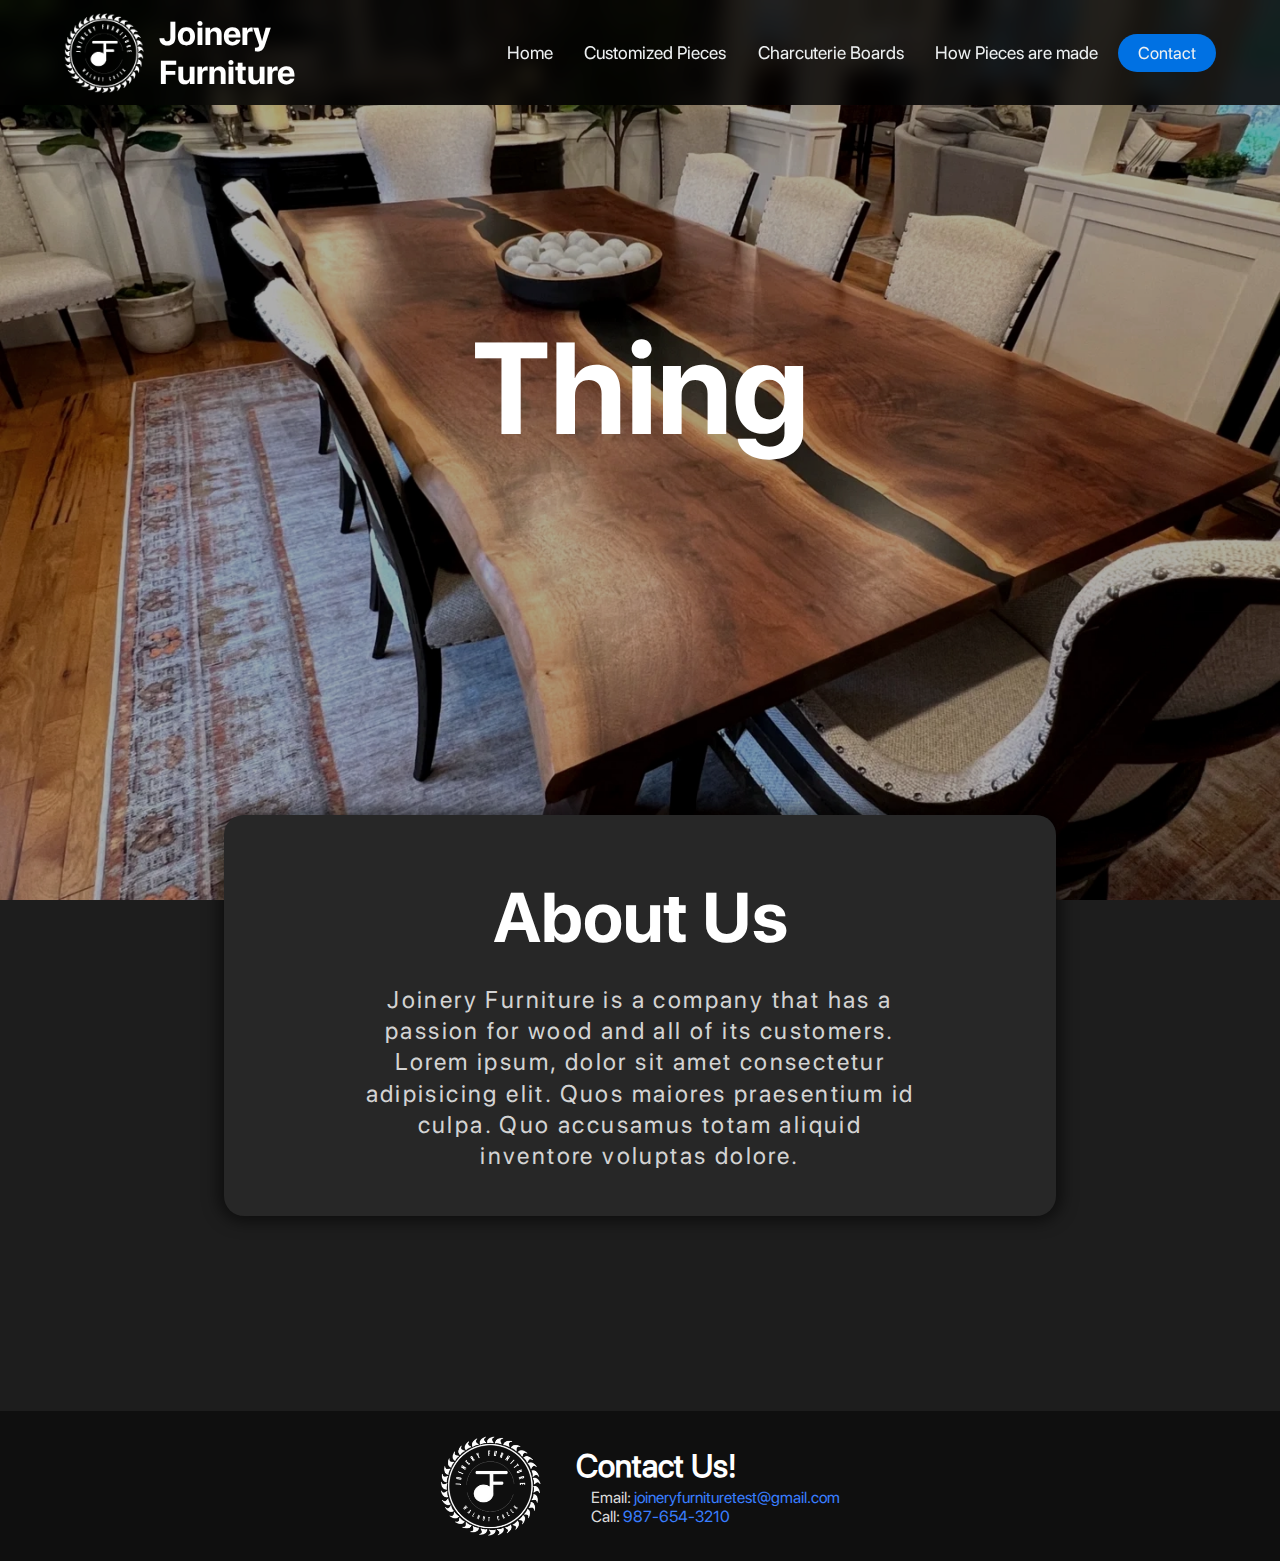
<file: index.html>
<!DOCTYPE html>
<html lang="en">

<head>
    <meta charset="UTF-8">
    <meta http-equiv="X-UA-Compatible" content="IE=edge">
    <meta name="viewport" content="width=device-width, initial-scale=1.0">
    <title>Joinery Furniture</title>
    <link rel="stylesheet" href="index.css">
    <link rel="stylesheet" href="common.css">
</head>

<body>
    <script src="common.js" defer></script>




    <div id="banner">
        <!-- <img id="bannerImg" src="image_wood.png" alt="#"> -->
        <div id="title">Joinery Furniture</div>
    </div>



    <section id="main" class="overlay">
        <div class="overlayContent">
            <div id="subtitle">About Us</div>
            <h1 class="subNotes">Joinery Furniture is a company that has a passion for wood and
                all of its customers. Lorem ipsum, dolor sit amet consectetur adipisicing elit. Quos maiores praesentium
                id culpa. Quo accusamus totam aliquid inventore voluptas dolore.
            </h1>

            <!-- <div id="reds">
                <div id="red"></div>
                <div id="red"></div>
            </div> -->
        </div>
    </section>


</body>

</html>
</file>
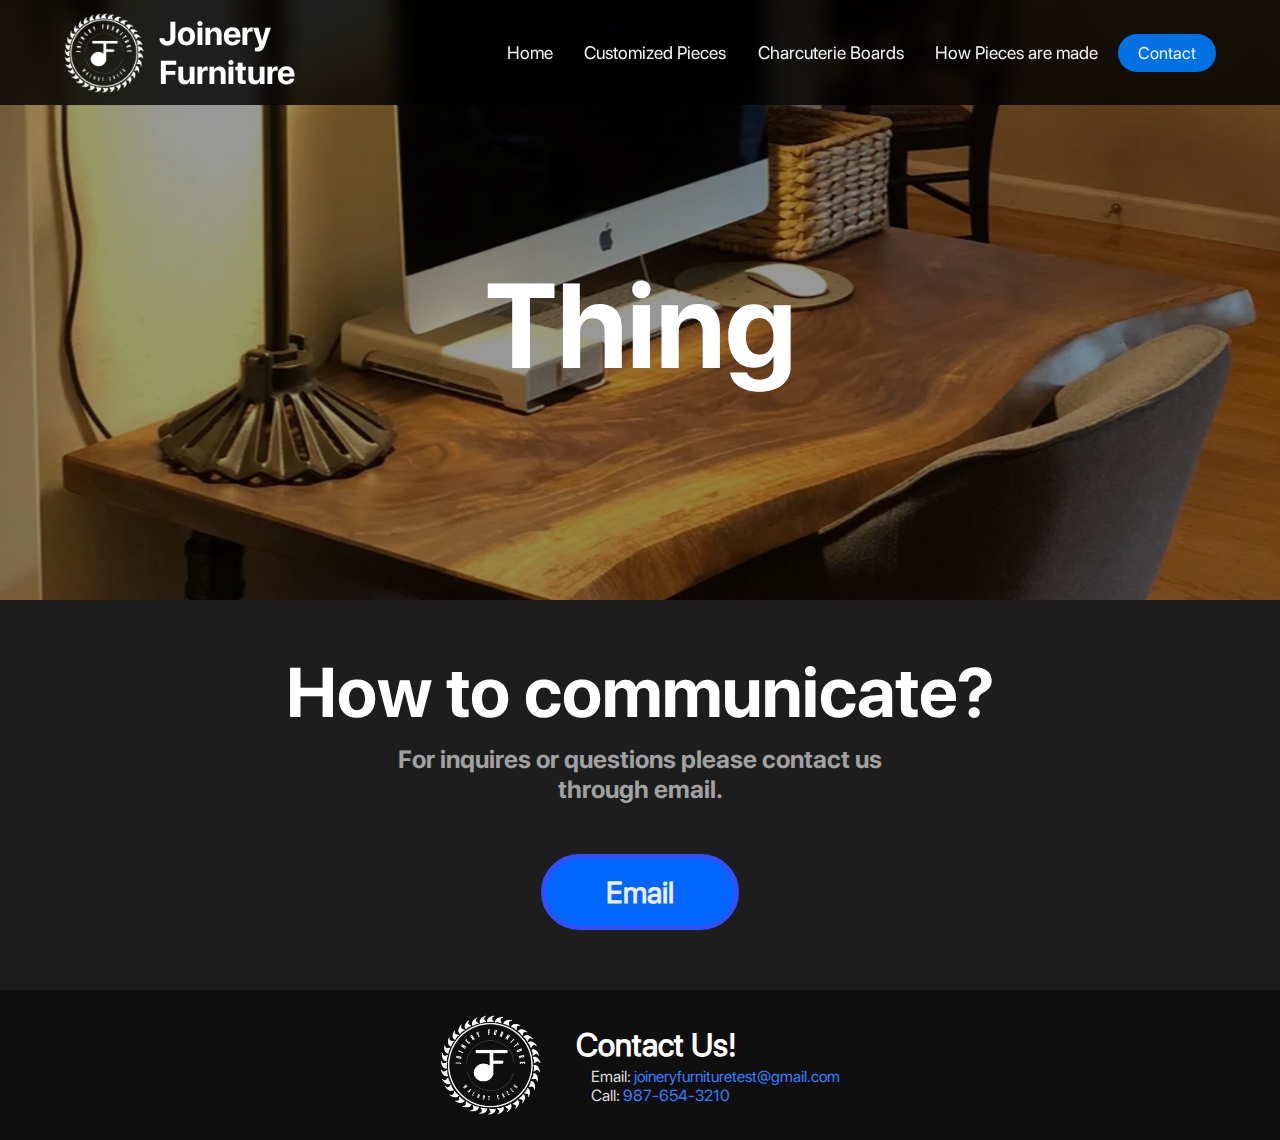
<file: contact.html>
<!DOCTYPE html>
<html lang="en">

<head>
    <meta charset="UTF-8">
    <meta http-equiv="X-UA-Compatible" content="IE=edge">
    <meta name="viewport" content="width=device-width, initial-scale=1.0">
    <title>Joinery Furniture</title>
    <link rel="stylesheet" href="contact.css">
    <link rel="stylesheet" href="common.css">
    <!-- <script src="https://smtpjs.com/v3/smtp.js" defer></script> -->
    <script src="contact.js" defer></script>
    <script src="common.js" defer></script>
    <!-- <script src="script.js" defer></script> -->
</head>

<body>

    <div id="banner">
        <!-- <img id="bannerImg" src="image_wood.png" alt="#"> -->
        <div id="title">Contact</div>

        <!-- <div class="bannerIcons">
            <div class="bannerIcon">
                <img src="./Content/icons/phone.png" alt="#">
            </div>
            <div class="bannerIcon">
                <img src="./Content/icons/mail.png" alt="#">
            </div>
        </div> -->
    </div>


    <section>
        <div id="subtitle">How to communicate?</div>
        <div id="emailDetails">For inquires or questions please contact us through email.</div>
        <button id="emailButton" onclick="email()">Email</button>
    </section>


</body>

</html>
</file>
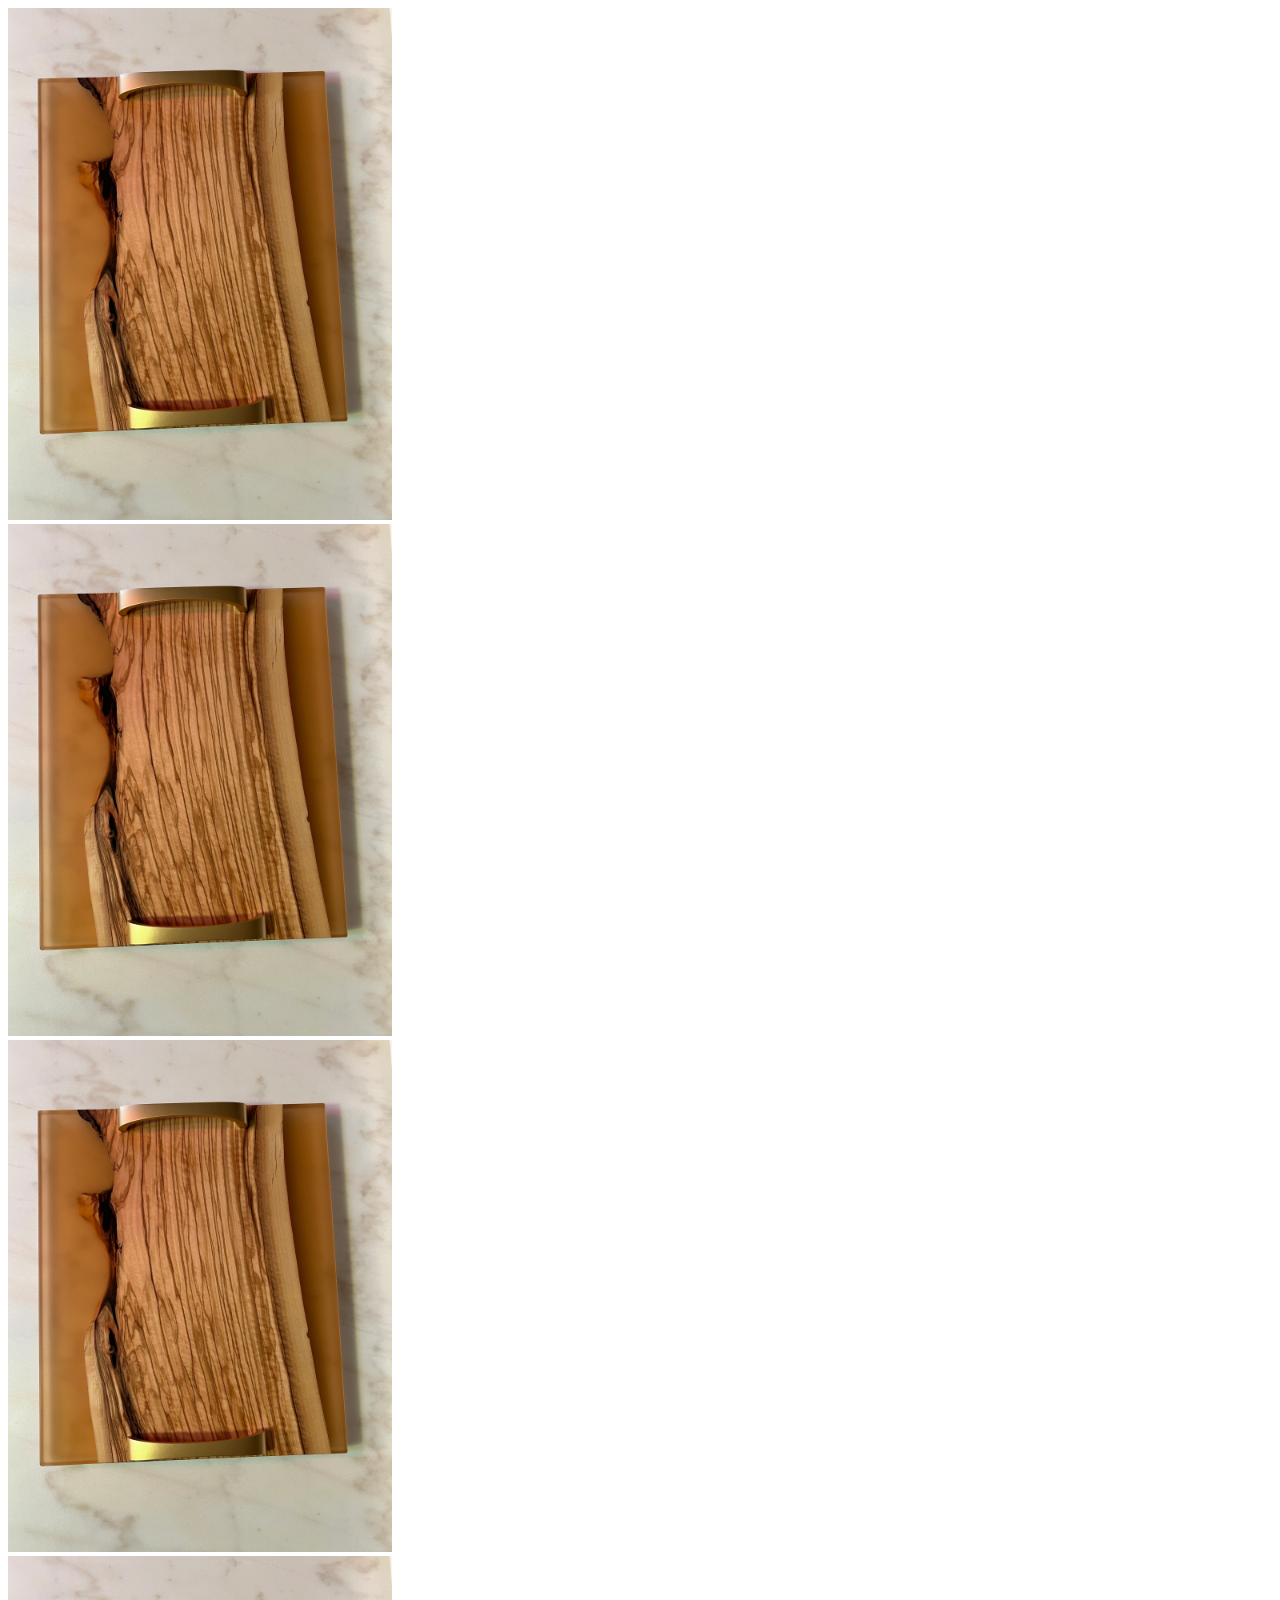
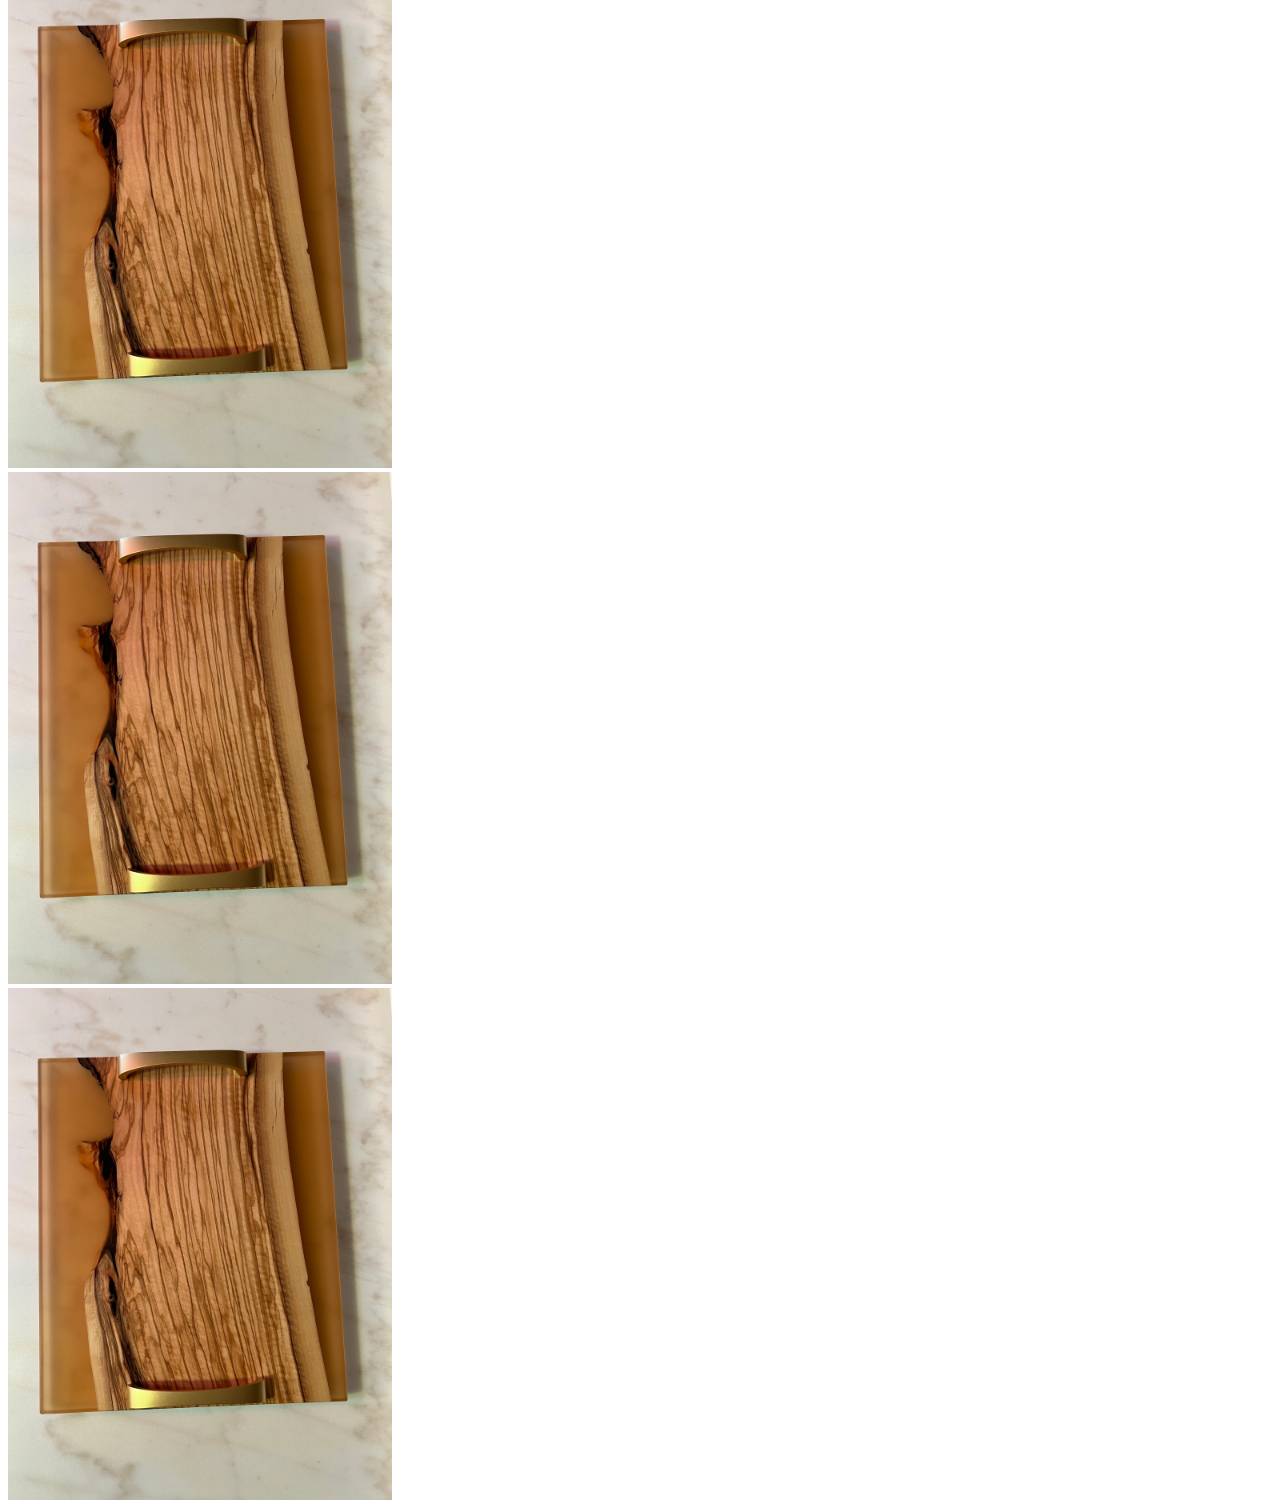
<file: test.html>
<!DOCTYPE html>
<meta name="viewport" content="width=device-width, initial-scale=1.0">
<link rel="stylesheet" href="boards.css">
<!-- <link rel="stylesheet" href="test.css"> -->
<!-- <script type="module">
    import PhotoSwipeLightbox from 'https://cdnjs.cloudflare.com/ajax/libs/photoswipe/5.3.3/photoswipe-lightbox.esm.min.js';
    const lightbox = new PhotoSwipeLightbox({
        gallery: '#img-gallery',
        children: 'a',
        pswpModule: () => import('https://cdnjs.cloudflare.com/ajax/libs/photoswipe/5.3.3/photoswipe.esm.min.js')
    });
    lightbox.init();
</script>
<link rel="stylesheet" href="https://cdnjs.cloudflare.com/ajax/libs/photoswipe/5.3.3/photoswipe.min.css"> -->
<!-- <script src="script.js" defer></script> -->

<!-- <script src="common.js" defer></script> -->

<style>
    /* * {
        margin: 0;
        padding: 0;
        box-sizing: border-box;
        text-decoration: none;
        color: white;
        font-family: SFProReg, sans-serif;
    } */

    body,
    html {
        /* position: absolute; */
        /* inset: 0; */
        width: 500px;
        height: 100px;
        /* background-color: rgb(44, 44, 44); */
        /* overflow-x: clip; */
    }


    /* img {
        width: 70px !important;
        height: 90px !important;
    } */

    /* body {
    background:url('Content/Images/Background/front.webp');
    background-repeat:no-repeat;
    background-size: 100%;
    } */


    /* HEADER */

    /* #header {
        position: fixed;
        top: 0;
        width: 100%;
        display: flex;
        justify-content: space-between;
        align-items: center;
        padding: 20px 5%;
        height: 105px;
        min-height: 50px;
        background-color: rgba(0, 0, 0, 0.8);
        -webkit-backdrop-filter: blur(10px);
        backdrop-filter: blur(10px);
        transition: background-color 50ms ease-in;
        z-index: 100;
    } */

    /* box-shadow: 0px 3px 10px hsl(0, 0%, 30%,0.9); */
    /* } */



    /* #header a,
    button,
    input,
    textarea,
    label {
        -webkit-user-drag: none;
        -moz-user-drag: none;
        user-select: none;
    }






    #logo {
        display: flex;
        height: fit-content;
        align-items: center;
        margin-right: 20px;
        cursor: pointer;
    }


    #footerLogo {
        height: 100px;
        cursor: pointer;
    }

    #mainLogo {
        height: 80px;
    }

    #brandName {
        color: white;
        font-family: SFProBold, sans-serif;
        word-spacing: 500vh;
        font-size: 33px;
        align-items: center;
        display: flex;
        margin-left: 15px;
        width: min-content;
    } */


    /* navbar */

    /* .nav {

        width: 100%;
        display: flex;
        align-items: center;
        justify-content: flex-end;
    }


    .nav .navLinks {
        width: min(100%, 1000px);
        display: flex;
        align-items: center;
        justify-content: flex-end;
    }


    .navLink {
        margin-left: clamp(25px, 4%, 80px);
        list-style: none;
        text-align: center;
    }

    .navLink a {
        text-decoration: none;
        color: var(--navTextColor);
        font-family: var(--navFont), sans-serif;
        font-weight: 500;
        font-size: clamp(18px, 1vw, 20px);
        transition: color 0.1s ease-in-out;
    }

    .navLink a:hover {
        color: var(--navTextHover);
    }

    .navLink a:active {
        color: var(--navTextHover);
        opacity: 0.7;
    } */


    /* 
    #contactButton {
        padding: 9px 20px;
        margin-left: 20px;
        color: #edf0f1;
        font-family: SFProReg, sans-serif;
        font-size: clamp(17px, 1vw, 20px);
        background-color: rgb(0, 113, 227);
        border: none;
        border-radius: 50px;
        cursor: pointer;
        transition: opacity 0.1s ease-in;
        opacity: 1;
    }

    #contactButton:hover {
        opacity: 0.7;
    }

    #contactButton:active {
        opacity: 0.5;
    } */

    /* collapsed */

    /* .navExtra {
        margin-right: 5px;
        display: none;
        flex-direction: column;
        justify-content: center;
        align-items: center;
        color: var(--navTextColor);
        font-weight: normal;
        font-size: 21px;
        font-family: var(--navFont), sans-serif;
        height: 100%;
        -webkit-user-drag: none;
        -moz-user-drag: none;
        user-select: none;
    }

    .dropdownSelect {
        align-self: center;
        display: flex;
        align-items: center;
    }

    .dropdownContents {
        overflow: hidden;
        display: flex;
        flex-direction: column;
        position: absolute;
        margin-top: 4em;
        max-width: 55em;
        top: 0;
        width: min-content;
        min-width: 5em;
        background: rgba(255, 255, 255, 0.1);
        padding: 0.3em 0.4em;
        border-radius: 7px;
        text-align: center;
        opacity: 0;
        display: none;
        transition: all 0.2s;
        z-index: 1;
    }

    .dropdownItem,
    .dropdownItem a {
        list-style: none;
        color: var(--navTextColor); */
    /* text-align:center; */
    /* } */

    /* .dropdownItem {
        padding: 5px 5px;
        width: 100%;
    }

    .dropdownItem:hover {
        background: rgba(255, 255, 255, 0.2);
        border-radius: 5px;
    }

    .navExtra * {
        cursor: pointer;
    }

    .menu-open {
        animation: menu-open 0.2s ease-in forwards;
        display: block;
    }

    .menu-close {
        animation: menu-close 0.2s ease-in forwards;
        display: block;
    }

    @keyframes menu-open {
        0% {
            translate: 0px -10px;
            opacity: 0;
        }

        100% {
            translate: 0px 0px;
            opacity: 1;
        }
    }

    @keyframes menu-close {
        0% {
            translate: 0px 0px;
            opacity: 1;
        }

        99% {
            translate: 0px -10px;
            opacity: 0;
        }

        100% {
            translate: 0px -500vh
        }
    }

    .dropdownIcon {
        -webkit-user-drag: none;
        -moz-user-drag: none;
        user-select: none;
        margin-left: 3px;
        height: 16px;
        rotate: -90deg;
        transition: rotate 0.3s ease-in-out;
    }

    .dropdownIcon-active {
        rotate: 0deg;
    }

    .dropdownSelect:hover {
        color: #0088a9;
    }

    .dropdownSelect:active {
        color: #0088a9;
        opacity: 0.7;
    }
 */



    /* @media (max-width: 768px) { */
    /* @media only screen and (max-width: 1107px) { */
    /* Medium */

    /* #banner {
            background-size: 1450px;
            --smallSize: -150px;
            --backOffset: 70px;
            background-position: calc(50% + var(--backOffset)) var(--smallSize);
        }

        .nav {
            width: min-content;
        }

        #logo {
            margin: 0px;
            margin-left: 50px;
        } */

    /* #contactButton {
    margin-left: 0px;
    font-size: 15px;
    padding:10px 17px;
    } */

    /* #logo #brandName {
            display: none;
        }

        #logo #mainLogo {
            height: 75px
        }

        .nav .navLinks {
            display: none;
        }

        .navExtra {
            display: flex;
        }

        .overlayContent {
            width: 80% !important;
        }

    } */

    /* @media (max-width: 780px) { */

    /* Smaller */
    /* #banner {
            background-size: 1200px;
            --smallSize: -150px;
            --backOffset: 80px;
            background-position: calc(50% + var(--backOffset)) var(--smallSize);
            height: 600px;
            display: flex;
            justify-content: center;
        }

        #title {
            font-size: 19vw;
            margin-top: 0px;
        }


        .overlayContent {
            width: 92% !important;
            translate: 0px -80px !important;
            padding: 25px 20px 40px !important;
        }

        #subtitle {
            text-align: center;
            font-size: 3.3em;
        }

        section.overlay h1 {
            font-size: 1.2em !important;
            width: 85% !important;
        }


        #logo {
            margin-right: 0px;
            margin-left: 0px;
        }

        #contactButton {
            margin-left: 0px;
            font-size: 15px;
            padding: 10px 17px;
        }


        #logo #mainLogo {
            height: 85px
        }




    } */

    /* section {
        padding: 50px 0 60px;
        background-color: rgb(29, 29, 29);
        width: 100%;
        display: flex;
        flex-direction: column;
        align-items: center;
        --sectionHeight: 200px;
        height: var(--sectionHeight);
    }


    section.overlay {
        --offset: 500px;
        height: calc(min-content - var(--offset));
    }

    #reds {
        display: flex;
    }

    #red {
        height: 200px;
        width: 300px;
        background: rgb(59, 59, 59);
        border-radius: 10px;
        margin: 40px 20px;
    } */

    /* h1.subNotes {
        margin-top: 25px;
        color: rgb(211, 211, 211);
        text-align: center;
        font-weight: normal;
        font-family: SFProReg, sans-serif;
        font-size: 1.5em;
        width: 75%;
        line-height: 1.3em;
        letter-spacing: 0.1em;
    }

    .overlayContent {
        margin: 0px auto;
        background: rgb(39, 39, 39);
        display: flex;
        align-items: center;
        flex-direction: column;
        width: 65%;
        padding: 60px 40px 45px;
        translate: 0px -135px;
        border-radius: 20px; */
    /* border:2px solid rgba(255,255,255,0.1); */
    /* box-shadow: 0px 0px 15px 6px rgba(0, 0, 0, 0.5);
    } */


    /* .image--gallery {
        box-sizing: content-box;
        width: 1200px;
        height: fit-content;
        background-color: rgb(49, 49, 49);
        display: flex;
        flex-direction: row;
        flex-wrap: wrap;
        justify-content: center;
        overflow: hidden;
        border-radius: 25px;
        position: relative;
        box-shadow: 0px 0px 10px 5px rgba(46, 46, 46, 0.8);
    }

    @media screen and (max-width:1230px) {
        .image--gallery {
            width: 800px;
        }
    }

    @media screen and (max-width:850px) {
        .image--gallery {
            width: 400px;
        }
    }

    .image--gallery .darkenOverlay {
        position: absolute;
        width: 100%;
        height: 100%;
        --darken: 0.1;
        background-color: rgba(0, 0, 0, var(--darken));
        z-index: 10;
        pointer-events: none;
    } */

    /* .gallery--item {
        border: 1px solid rgb(32, 32, 32);
        width: fit-content;
        height: 400px;
        width: 400px;
        display: flex;
        justify-content: center;
        align-items: center;
        overflow: hidden;
    } */

    /*
    .gallery--item img {
        height: 100% !important;
        width: 100% !important;
        object-fit: cover;
        transition: scale 150ms ease-in-out;
    }

    .gallery--item img:hover {
        scale: 0.99;
    }


    #footer {
        width: 100%;
        display: flex;
        justify-content: center;
        align-items: center;
        padding: 20px 30px;
        */
    /* margin-top:30px; */
    /* height: 150px;
        background-color: rgb(15, 15, 15); */
    /* box-shadow: 0px 3px 10px hsl(0, 0%, 30%,0.9); */
    /* } */

    /* #footer #footerLogo {
        margin-right: 35px;
        font-weight: normal;
    }

    #footer .footerContact {
        display: flex;
        flex-direction: column;
    }

    #footer .footerList {
        margin-left: 15px;
        margin-top: 3px;
        list-style: none;
    }

    #footer .footerItem {
        color: rgb(219, 219, 219)
    }

    #footer .footerItem a {
        color: rgb(57, 126, 255)
    } */
</style>


<section>

    <div class="image--gallery">
        <a href="./Content/Images/Gallerys/Pieces/img3.webp" data-pswp-width="1920" data-pswp-height="2560"
            data-cropped="true" class="gallery--item"><img src="./Content/Images/Gallerys/Pieces/img3.webp"
                style="width: 384px; height: 512px;">
        </a>
        <a href="./Content/Images/Gallerys/Pieces/img3.webp" data-pswp-width="1920" data-pswp-height="2560"
            data-cropped="true" class="gallery--item"><img src="./Content/Images/Gallerys/Pieces/img3.webp"
                style="width: 384px; height: 512px;">
        </a>
        <a href="./Content/Images/Gallerys/Pieces/img3.webp" data-pswp-width="1920" data-pswp-height="2560"
            data-cropped="true" class="gallery--item"><img src="./Content/Images/Gallerys/Pieces/img3.webp"
                style="width: 384px; height: 512px;">
        </a>
        <a href="./Content/Images/Gallerys/Pieces/img3.webp" data-pswp-width="1920" data-pswp-height="2560"
            data-cropped="true" class="gallery--item"><img src="./Content/Images/Gallerys/Pieces/img3.webp"
                style="width: 384px; height: 512px;">
        </a>
        <a href="./Content/Images/Gallerys/Pieces/img3.webp" data-pswp-width="1920" data-pswp-height="2560"
            data-cropped="true" class="gallery--item"><img src="./Content/Images/Gallerys/Pieces/img3.webp"
                style="width: 384px; height: 512px;">
        </a>
        <a href="./Content/Images/Gallerys/Pieces/img3.webp" data-pswp-width="1920" data-pswp-height="2560"
            data-cropped="true" class="gallery--item"><img src="./Content/Images/Gallerys/Pieces/img3.webp"
                style="width: 384px; height: 512px;">
        </a>

        <!-- <div class="darkenOverlay"></div> -->
    </div>
</section>
</file>
<file: index.css>
/* CONTENT */

#banner {
    display: flex;
    align-items: center;
    flex-direction: column;
    flex-grow: 1;
    --overlay:0.3;
    background-image:linear-gradient(rgba(0, 0, 0, var(--overlay)), rgba(0, 0, 0, var(--overlay))), url('./Content/Images/Background/home.webp');
    background-repeat: repeat-y;
    background-size: 100%;
    background-position-y: -55px;
    height:900px;
    /* height:100%; */
}

#main h1 {
    margin-top:25px;
    color: rgb(211, 211, 211);
    text-align: center;
    font-weight: normal;
    font-family: SFProReg, sans-serif;
    font-size: 1.5em;
    width:75%;
    line-height: 1.3em;
    letter-spacing:0.1em;
}

/* #banner::after {
    content: "";
    width:100%;
    height:100%;
    background:red; 
}*/

#title {
    margin: 310px 0 0;
    width:min-content;
    /* position: absolute; */
    /* translate:-50% -50%; */
    /* top:50%;
    left:50%; */
    color: white;
    font-weight: bold;
    text-align: center;
    font-family: SFProBold, sans-serif;
    font-size: 130px;
}


#subtitle {
    /* padding:auto; */
    width:fit-content;
    color: white;
    font-family: SFProBold, sans-serif;
    font-size: 70px;
}
</file>
<file: common.css>
/* LOADING */

@font-face {
    font-family: SFProBold;
    src: url(Content/font/SF_Pro_Bold.OTF);
}

@font-face {
    font-family: MazzardBold;
    src: url(Content/font/Mazzard_Extra_Bold.otf);
}

@font-face {
    font-family: SFProReg;
    src: url(Content/font/SF_Pro_Display_Regular.otf);
}

:root {
    --navTextColor: #edf0f1;
    --navTextHover: #0088a9;
    --navFont: SFProReg;
}



/* RESET */

* {
    margin: 0;
    padding: 0;
    box-sizing: border-box;
    text-decoration: none;
    color:white;
    font-family: SFProReg,sans-serif;
}

body,html {
    position: absolute;
    inset: 0;
    width: 100%;
    height: 100%;
    background-color: rgb(44, 44, 44);
    overflow-x:clip;
    /* overflow-x:visible; */
}

/* body {
 background:url('Content/Images/Background/front.webp');
 background-repeat:no-repeat;
 background-size: 100%;
} */


/* HEADER */

#header {
    position: fixed;
    top:0;
    width:100%;
    display: flex;
    justify-content: space-between;
    align-items: center;
    padding: 20px 5%;
    height: 105px;
    min-height: 50px;
    background-color:rgba(0,0,0,0.8);
    -webkit-backdrop-filter: blur(10px);
    backdrop-filter: blur(10px);
    transition:background-color 50ms ease-in;
    z-index: 100;
    /* box-shadow: 0px 3px 10px hsl(0, 0%, 30%,0.9); */
}



#header a,button,input,textarea,label {
    -webkit-user-drag: none;
    -moz-user-drag: none;
    user-select: none;
}





/* logo */

#logo {
    display: flex;
    height: fit-content;
    align-items: center;
    margin-right: 20px; 
    cursor: pointer;
}


#footerLogo {
    height: 100px;
    cursor: pointer;
}

#mainLogo {
    height: 80px;
}

#brandName {
    color: white;
    font-family: SFProBold, sans-serif;
    word-spacing: 500vh;
    font-size: 33px;
    align-items: center;
    display: flex;
    margin-left: 15px;
    width: min-content;
}


/* navbar */

.nav {
    /* margin-left:22px; */
    /* padding-left:min(22px,10%); */
    width: 100%;
    display: flex;
    align-items: center;
    justify-content: flex-end;
}


.nav .navLinks {
    /* padding-left: 9%; */
    width: min(100%,1000px) ;
    display: flex;
    align-items: center;
    justify-content: flex-end;
}


.navLink {
    margin-left:clamp(25px,4%,80px);
    /* padding: 0px 10px; */
    list-style: none;
    text-align: center;
}

.navLink a {
    text-decoration: none;
    color: var(--navTextColor);
    font-family: var(--navFont), sans-serif;
    font-weight: 500;
    font-size: clamp(18px, 1vw, 20px);
    transition: color 0.1s ease-in-out;
}

.navLink a:hover {
    color: var(--navTextHover);
}

.navLink a:active {
    color: var(--navTextHover);
    opacity: 0.7;
}


/* contact */

#contactButton {
    padding: 9px 20px;
    margin-left: 20px;
    color: #edf0f1;
    font-family: SFProReg, sans-serif;
    font-size: clamp(17px, 1vw, 20px);
    background-color: rgb(0, 113, 227);
    border: none;
    border-radius: 50px;
    cursor: pointer;
    transition: opacity 0.1s ease-in;    
    opacity: 1;
}

#contactButton:hover {
    opacity: 0.7;
}

#contactButton:active {
    opacity: 0.5;
}

/* collapsed */

.navExtra {
    margin-right: 5px;
    display: none;
    flex-direction: column;
    justify-content: center;
    align-items: center;
    color: var(--navTextColor);
    font-weight: normal;
    font-size: 21px;
    font-family: var(--navFont), sans-serif;
    height:100%;
    -webkit-user-drag: none;
    -moz-user-drag: none;
    user-select: none;
}

.dropdownSelect {
    align-self: center;
    display: flex;
    align-items: center;
}
 
.dropdownContents {
    overflow: hidden;
    display: flex;
    flex-direction: column;
    position: absolute;
    margin-top: 4em;
    max-width: 55em;
    top: 0;
    width: min-content;
    min-width: 5em;
    background: rgba(255,255,255,0.1);
    padding: 0.3em 0.4em;
    border-radius: 7px;
    text-align: center;
    opacity: 0;
    display: none;
    transition: all 0.2s;
    z-index: 1;
}

.dropdownItem,.dropdownItem a {
    list-style: none;
    color: var(--navTextColor);
    /* text-align:center; */
}

.dropdownItem {
    padding: 5px 5px;
    width: 100%;
}

.dropdownItem:hover {
    background: rgba(255, 255, 255, 0.2);
    border-radius: 5px;
}
.navExtra * {
    cursor: pointer;
}

.menu-open {
    animation: menu-open 0.2s ease-in forwards;
    display: block;
}

.menu-close {
    animation: menu-close 0.2s ease-in forwards;
    display: block;
}

@keyframes menu-open {
    0% {
        translate:0px -10px;
        opacity: 0;
    }
    100% {
        translate:0px 0px;
        opacity: 1;
    }
}

@keyframes menu-close {
    0% {
        translate:0px 0px;
        opacity: 1;
    }
    99% {
        translate:0px -10px;
        opacity: 0;
    }
    100% {
        translate:0px -500vh
    }
}

.dropdownIcon {
    -webkit-user-drag: none;
    -moz-user-drag: none;
    user-select: none;
    margin-left: 3px;
    height: 16px;
    rotate: -90deg;
    transition: rotate 0.3s ease-in-out;
}

.dropdownIcon-active {
    rotate: 0deg;
}

.dropdownSelect:hover {
    color: #0088a9;
}

.dropdownSelect:active {
    color: #0088a9;
    opacity: 0.7;
}




/* @media (max-width: 768px) { */
@media only screen and (max-width: 1107px) {
    /* Medium */

    #banner {
        background-size:1450px;
        --smallSize:-150px;
        --backOffset:70px;
        background-position:calc(50% + var(--backOffset)) var(--smallSize);
    }
    
    .nav {
        width: min-content;
    }
    
    #logo {
        margin: 0px;
        margin-left: 50px;
    }
    
    /* #contactButton {
        margin-left: 0px;
        font-size: 15px;
        padding:10px 17px;
    } */
    
    #logo #brandName {
        display: none;
    }
    
    #logo #mainLogo {
        height: 75px
    }
    
    .nav .navLinks {
        display: none;
    }
    
    .navExtra {
        display: flex;
    }

    .overlayContent{
        width:80% !important;
    }
    
}

@media (max-width: 780px) {
    /* Smaller */
    #banner {
        background-size:1200px;
        --smallSize:-150px;
        --backOffset:80px;
        background-position:calc(50% + var(--backOffset)) var(--smallSize);
        height:600px;
        display:flex;
        justify-content:center;
    }

    #title {
        font-size: 19vw;
        margin-top:0px;
    }


    .overlayContent{
        width:92% !important;
        translate:0px -80px !important;
        padding:25px 20px 40px!important;
    }

    #subtitle {
        text-align: center;
        font-size: 3.3em;
    }

    section.overlay h1 {
        font-size: 1.2em !important;
        width:85% !important;
    }
    
  
    #logo {
        margin-right: 0px;
        margin-left:0px;
    }

    #contactButton {
        margin-left: 0px;
        font-size: 15px;
        padding: 10px 17px;
    }


    #logo #mainLogo {
        height: 85px
    }




}

section {
    padding: 50px 0 60px;
    background-color: rgb(29, 29, 29);
    width:100%;
    display:flex;
    flex-direction: column;
    align-items: center;
    --sectionHeight:200px;
    height:var(--sectionHeight);
}


section.overlay {
    /* height:100px; */
    --offset:500px;
    height:calc(min-content - var(--offset));
}

#reds {
    display: flex;
    /* flex-wrap: wrap; */
}

#red {
    height:200px;
    width:300px;
    background:rgb(59, 59, 59);
    border-radius: 10px;
    margin:40px 20px;
}

h1.subNotes {
    margin-top:25px;
    color: rgb(211, 211, 211);
    text-align: center;
    font-weight: normal;
    font-family: SFProReg, sans-serif;
    font-size: 1.5em;
    width:75%;
    line-height: 1.3em;
    letter-spacing:0.1em;
}

.overlayContent {
    margin:0px auto;
    background:rgb(39, 39, 39);
    display: flex;
    align-items: center;
    flex-direction: column;
    width:65%;
    padding:60px 40px 45px;
    translate: 0px -135px;
    border-radius: 20px;
    /* border:2px solid rgba(255,255,255,0.1); */
    box-shadow: 0px 0px 15px 6px rgba(0, 0, 0, 0.5);
}


.image--gallery {
    box-sizing: content-box;
    width:1200px;
    height:fit-content;
    background-color:rgb(49, 49, 49);
    display: flex;
    flex-direction: row;
    flex-wrap:wrap; 
    justify-content: center;
    overflow: hidden;
    border-radius:25px;
    position: relative;
    box-shadow:0px 0px 10px 5px rgba(46, 46, 46,0.8);
}

@media screen and (max-width:1230px) {
    .image--gallery {
        width:800px;
    }
}
@media screen and (max-width:850px) {
    .image--gallery {
        width:400px;
    }
}

.image--gallery .darkenOverlay {
    position: absolute;
    width: 100%;
    height: 100%;
    --darken: 0.1;
    background-color:rgba(0, 0, 0, var(--darken));
    z-index:10;
    pointer-events: none;
}

.gallery--item {
    border:1px solid rgb(32, 32, 32);
    width:fit-content;
    height:400px;
    width:400px;
    display:flex;
    justify-content: center;
    align-items: center;
    overflow: hidden;
}

.gallery--item img {
    height:100% !important;
    width:100% !important;
    object-fit: cover;
    transition: scale 150ms ease-in-out;
}

.gallery--item img:hover {
    scale:0.99;
}


#footer {
    width:100%;
    display: flex;
    justify-content: center;
    align-items: center;
    padding: 20px 30px;
    /* margin-top:30px; */
    height: 150px;
    background-color:rgb(15, 15, 15);
    /* box-shadow: 0px 3px 10px hsl(0, 0%, 30%,0.9); */
}

#footer #footerLogo {
    margin-right:35px;
    font-weight: normal;
}

#footer .footerContact {
    display: flex;
    flex-direction: column;
}
#footer .footerList {
    margin-left:15px;
    margin-top:3px;
    list-style: none;
}
#footer .footerItem{
    color:rgb(219, 219, 219)
}
#footer .footerItem a {
    color:rgb(57, 126, 255)
}
</file>
<file: contact.css>
/* CONTENT */

#banner {
    display: flex;
    align-items: center;
    justify-content: center;
    padding:0px 150px;
    flex-grow: 1;
    --overlay:0.4;
    background-color:rgb(53, 53, 53);
    background-image:linear-gradient(rgba(0, 0, 0, var(--overlay)), rgba(0, 0, 0, var(--overlay))), url('./Content/Images/Background/contact.webp');
    background-repeat: repeat-y;
    background-size: 100%;
    background-position-y: -350px;
    height:600px;
    --smallSize:-300px !important;
    /* height:100%; */
}

section {
    --sectionHeight:fit-content !important;
}

.bannerIcon {
    width:110px;
    height:110px;
    border-radius:20px;
    /* background-color:rgba(42, 92, 255,0.4);
    border:5px solid rgba(60, 105, 255,0.7); */
    display:flex;
    justify-content:center;
    align-items:center;
}

.bannerIcon img {
    opacity: 0.95;
    width:100%;
    height:100%;
    rotate:-10deg;
}

.bannerIcons .bannerIcon:last-child img {
    translate:50px -10px;
    rotate:0deg;
}



/* #banner::after {
    content: "";
    width:100%;
    height:100%;
    background:red; 
}*/

#title {
    margin-top:50px;
    width:min-content;
    color: white;
    font-weight: bold;
    text-align: center;
    font-family: SFProBold, sans-serif;
    font-size: 120px;
}


#subtitle {
    /* padding:auto; */
    width:fit-content;
    color: white;
    font-family: SFProBold, sans-serif;
    font-size: 70px;
}

#emailDetails {
    width: 500px;
    margin-top:10px;
    text-align: center;
    color: rgb(161, 161, 161);
    font-family: SFProBold, sans-serif;
    font-size: 25px;    
}


#emailButton {
    padding: 15px 60px;
    font-size: 30px;
    margin-top: 50px;
    background-color: rgb(0, 102, 255);
    border-radius: 55px;
    color: rgb(235, 235, 235);
    cursor: pointer;
    font-weight: bold;
    transition: opacity 0.1s ease-in-out;
    border:5px solid rgb(50,80,250);
}

#emailButton:hover {
    opacity: 0.6;
}
</file>
<file: boards.css>
/* CONTENT */

#banner {
    display: flex;
    align-items: center;
    flex-direction: column;
    flex-grow: 1;
    --overlay:0.35;
    background-image:linear-gradient(rgba(0, 0, 0, var(--overlay)), rgba(0, 0, 0, var(--overlay))), url('./Content/Images/Background/boards.webp');
    background-repeat: repeat-y;
    background-size: 100%;
    background-position-y: 0px;
    height:800px;
    --smallSize:-20px !important;
    /* height:100%; */
}

section {
    --sectionHeight:fit-content !important;
}


/* #banner::after {
    content: "";
    width:100%;
    height:100%;
    background:red; 
}*/

#title {
    margin: 310px 0 0;
    width:min-content;
    /* position: absolute; */
    /* translate:-50% -50%; */
    /* top:50%;
    left:50%; */
    color: white;
    font-weight: bold;
    text-align: center;
    font-family: SFProBold, sans-serif;
    font-size: 130px;
}


#subtitle {
    /* padding:auto; */
    width:fit-content;
    color: white;
    font-family: SFProBold, sans-serif;
    font-size: 70px;
    margin-bottom:30px;
}
</file>
<file: test.css>
/* LOADING */

@font-face {
    font-family: SFProBold;
    src: url(Content/font/SF_Pro_Bold.OTF);
}

@font-face {
    font-family: MazzardBold;
    src: url(Content/font/Mazzard_Extra_Bold.otf);
}

@font-face {
    font-family: SFProReg;
    src: url(Content/font/SF_Pro_Display_Regular.otf);
}

:root {
    --navTextColor: #edf0f1;
    --navTextHover: #0088a9;
    --navFont: SFProReg;
}



/* RESET */

* {
    margin: 0;
    padding: 0;
    box-sizing: border-box;
    text-decoration: none;
    color:white;
    font-family: SFProReg,sans-serif;
}

body,html {
    position: absolute;
    inset: 0;
    width: 100%;
    height: 100%;
    background-color: rgb(44, 44, 44);
    overflow-x:clip;
    /* overflow-x:visible; */
}

/* body {
 background:url('Content/Images/Background/front.webp');
 background-repeat:no-repeat;
 background-size: 100%;
} */


/* HEADER */

#header {
    position: fixed;
    top:0;
    width:100%;
    display: flex;
    justify-content: space-between;
    align-items: center;
    padding: 20px 5%;
    height: 105px;
    min-height: 50px;
    background-color:rgba(0,0,0,0.8);
    -webkit-backdrop-filter: blur(10px);
    backdrop-filter: blur(10px);
    transition:background-color 50ms ease-in;
    z-index: 100;
    /* box-shadow: 0px 3px 10px hsl(0, 0%, 30%,0.9); */
}



#header a,button,input,textarea,label {
    -webkit-user-drag: none;
    -moz-user-drag: none;
    user-select: none;
}





/* logo */

#logo {
    display: flex;
    height: fit-content;
    align-items: center;
    margin-right: 20px; 
    cursor: pointer;
}


#footerLogo {
    height: 100px;
    cursor: pointer;
}

#mainLogo {
    height: 80px;
}

#brandName {
    color: white;
    font-family: SFProBold, sans-serif;
    word-spacing: 500vh;
    font-size: 33px;
    align-items: center;
    display: flex;
    margin-left: 15px;
    width: min-content;
}


/* navbar */

.nav {
    /* margin-left:22px; */
    /* padding-left:min(22px,10%); */
    width: 100%;
    display: flex;
    align-items: center;
    justify-content: flex-end;
}


.nav .navLinks {
    /* padding-left: 9%; */
    width: min(100%,1000px) ;
    display: flex;
    align-items: center;
    justify-content: flex-end;
}


.navLink {
    margin-left:clamp(25px,4%,80px);
    /* padding: 0px 10px; */
    list-style: none;
    text-align: center;
}

.navLink a {
    text-decoration: none;
    color: var(--navTextColor);
    font-family: var(--navFont), sans-serif;
    font-weight: 500;
    font-size: clamp(18px, 1vw, 20px);
    transition: color 0.1s ease-in-out;
}

.navLink a:hover {
    color: var(--navTextHover);
}

.navLink a:active {
    color: var(--navTextHover);
    opacity: 0.7;
}


/* contact */

#contactButton {
    padding: 9px 20px;
    margin-left: 20px;
    color: #edf0f1;
    font-family: SFProReg, sans-serif;
    font-size: clamp(17px, 1vw, 20px);
    background-color: rgb(0, 113, 227);
    border: none;
    border-radius: 50px;
    cursor: pointer;
    transition: opacity 0.1s ease-in;    
    opacity: 1;
}

#contactButton:hover {
    opacity: 0.7;
}

#contactButton:active {
    opacity: 0.5;
}

/* collapsed */

.navExtra {
    margin-right: 5px;
    display: none;
    flex-direction: column;
    justify-content: center;
    align-items: center;
    color: var(--navTextColor);
    font-weight: normal;
    font-size: 21px;
    font-family: var(--navFont), sans-serif;
    height:100%;
    -webkit-user-drag: none;
    -moz-user-drag: none;
    user-select: none;
}

.dropdownSelect {
    align-self: center;
    display: flex;
    align-items: center;
}
 
.dropdownContents {
    overflow: hidden;
    display: flex;
    flex-direction: column;
    position: absolute;
    margin-top: 4em;
    max-width: 55em;
    top: 0;
    width: min-content;
    min-width: 5em;
    background: rgba(255,255,255,0.1);
    padding: 0.3em 0.4em;
    border-radius: 7px;
    text-align: center;
    opacity: 0;
    display: none;
    transition: all 0.2s;
    z-index: 1;
}

.dropdownItem,.dropdownItem a {
    list-style: none;
    color: var(--navTextColor);
    /* text-align:center; */
}

.dropdownItem {
    padding: 5px 5px;
    width: 100%;
}

.dropdownItem:hover {
    background: rgba(255, 255, 255, 0.2);
    border-radius: 5px;
}
.navExtra * {
    cursor: pointer;
}

.menu-open {
    animation: menu-open 0.2s ease-in forwards;
    display: block;
}

.menu-close {
    animation: menu-close 0.2s ease-in forwards;
    display: block;
}

@keyframes menu-open {
    0% {
        translate:0px -10px;
        opacity: 0;
    }
    100% {
        translate:0px 0px;
        opacity: 1;
    }
}

@keyframes menu-close {
    0% {
        translate:0px 0px;
        opacity: 1;
    }
    99% {
        translate:0px -10px;
        opacity: 0;
    }
    100% {
        translate:0px -500vh
    }
}

.dropdownIcon {
    -webkit-user-drag: none;
    -moz-user-drag: none;
    user-select: none;
    margin-left: 3px;
    height: 16px;
    rotate: -90deg;
    transition: rotate 0.3s ease-in-out;
}

.dropdownIcon-active {
    rotate: 0deg;
}

.dropdownSelect:hover {
    color: #0088a9;
}

.dropdownSelect:active {
    color: #0088a9;
    opacity: 0.7;
}




/* @media (max-width: 768px) { */
@media only screen and (max-width: 1107px) {
    /* Medium */

    #banner {
        background-size:1450px;
        --smallSize:-150px;
        --backOffset:70px;
        background-position:calc(50% + var(--backOffset)) var(--smallSize);
    }
    
    .nav {
        width: min-content;
    }
    
    #logo {
        margin: 0px;
        margin-left: 50px;
    }
    
    /* #contactButton {
        margin-left: 0px;
        font-size: 15px;
        padding:10px 17px;
    } */
    
    #logo #brandName {
        display: none;
    }
    
    #logo #mainLogo {
        height: 75px
    }
    
    .nav .navLinks {
        display: none;
    }
    
    .navExtra {
        display: flex;
    }

    .overlayContent{
        width:80% !important;
    }
    
}

@media (max-width: 780px) {
    /* Smaller */
    #banner {
        background-size:1200px;
        --smallSize:-150px;
        --backOffset:80px;
        background-position:calc(50% + var(--backOffset)) var(--smallSize);
        height:600px;
        display:flex;
        justify-content:center;
    }

    #title {
        font-size: 19vw;
        margin-top:0px;
    }


    .overlayContent{
        width:92% !important;
        translate:0px -80px !important;
        padding:25px 20px 40px!important;
    }

    #subtitle {
        text-align: center;
        font-size: 3.3em;
    }

    section.overlay h1 {
        font-size: 1.2em !important;
        width:85% !important;
    }
    
  
    #logo {
        margin-right: 0px;
        margin-left:0px;
    }

    #contactButton {
        margin-left: 0px;
        font-size: 15px;
        padding: 10px 17px;
    }


    #logo #mainLogo {
        height: 85px
    }




}

section {
    padding: 50px 0 60px;
    background-color: rgb(29, 29, 29);
    width:100%;
    display:flex;
    flex-direction: column;
    align-items: center;
    --sectionHeight:200px;
    height:var(--sectionHeight);
}


section.overlay {
    /* height:100px; */
    --offset:500px;
    height:calc(min-content - var(--offset));
}

#reds {
    display: flex;
    /* flex-wrap: wrap; */
}

#red {
    height:200px;
    width:300px;
    background:rgb(59, 59, 59);
    border-radius: 10px;
    margin:40px 20px;
}

h1.subNotes {
    margin-top:25px;
    color: rgb(211, 211, 211);
    text-align: center;
    font-weight: normal;
    font-family: SFProReg, sans-serif;
    font-size: 1.5em;
    width:75%;
    line-height: 1.3em;
    letter-spacing:0.1em;
}

.overlayContent {
    margin:0px auto;
    background:rgb(39, 39, 39);
    display: flex;
    align-items: center;
    flex-direction: column;
    width:65%;
    padding:60px 40px 45px;
    translate: 0px -135px;
    border-radius: 20px;
    /* border:2px solid rgba(255,255,255,0.1); */
    box-shadow: 0px 0px 15px 6px rgba(0, 0, 0, 0.5);
}


.image--gallery {
    box-sizing: content-box;
    width:1200px;
    height:fit-content;
    background-color:rgb(49, 49, 49);
    display: flex;
    flex-direction: row;
    flex-wrap:wrap; 
    justify-content: center;
    overflow: hidden;
    border-radius:25px;
    position: relative;
    box-shadow:0px 0px 10px 5px rgba(46, 46, 46,0.8);
}

@media screen and (max-width:1230px) {
    .image--gallery {
        width:800px;
    }
}
@media screen and (max-width:850px) {
    .image--gallery {
        width:400px;
    }
}

.image--gallery .darkenOverlay {
    position: absolute;
    width: 100%;
    height: 100%;
    --darken: 0.1;
    background-color:rgba(0, 0, 0, var(--darken));
    z-index:10;
    pointer-events: none;
}

.gallery--item {
    border:1px solid rgb(32, 32, 32);
    width:fit-content;
    height:400px;
    width:400px;
    display:flex;
    justify-content: center;
    align-items: center;
    overflow: hidden;
}

.gallery--item img {
    height:100% !important;
    width:100% !important;
    object-fit: cover;
    transition: scale 150ms ease-in-out;
}

.gallery--item img:hover {
    scale:0.99;
}


#footer {
    width:100%;
    display: flex;
    justify-content: center;
    align-items: center;
    padding: 20px 30px;
    /* margin-top:30px; */
    height: 150px;
    background-color:rgb(15, 15, 15);
    /* box-shadow: 0px 3px 10px hsl(0, 0%, 30%,0.9); */
}

#footer #footerLogo {
    margin-right:35px;
    font-weight: normal;
}

#footer .footerContact {
    display: flex;
    flex-direction: column;
}
#footer .footerList {
    margin-left:15px;
    margin-top:3px;
    list-style: none;
}
#footer .footerItem{
    color:rgb(219, 219, 219)
}
#footer .footerItem a {
    color:rgb(57, 126, 255)
}
</file>
